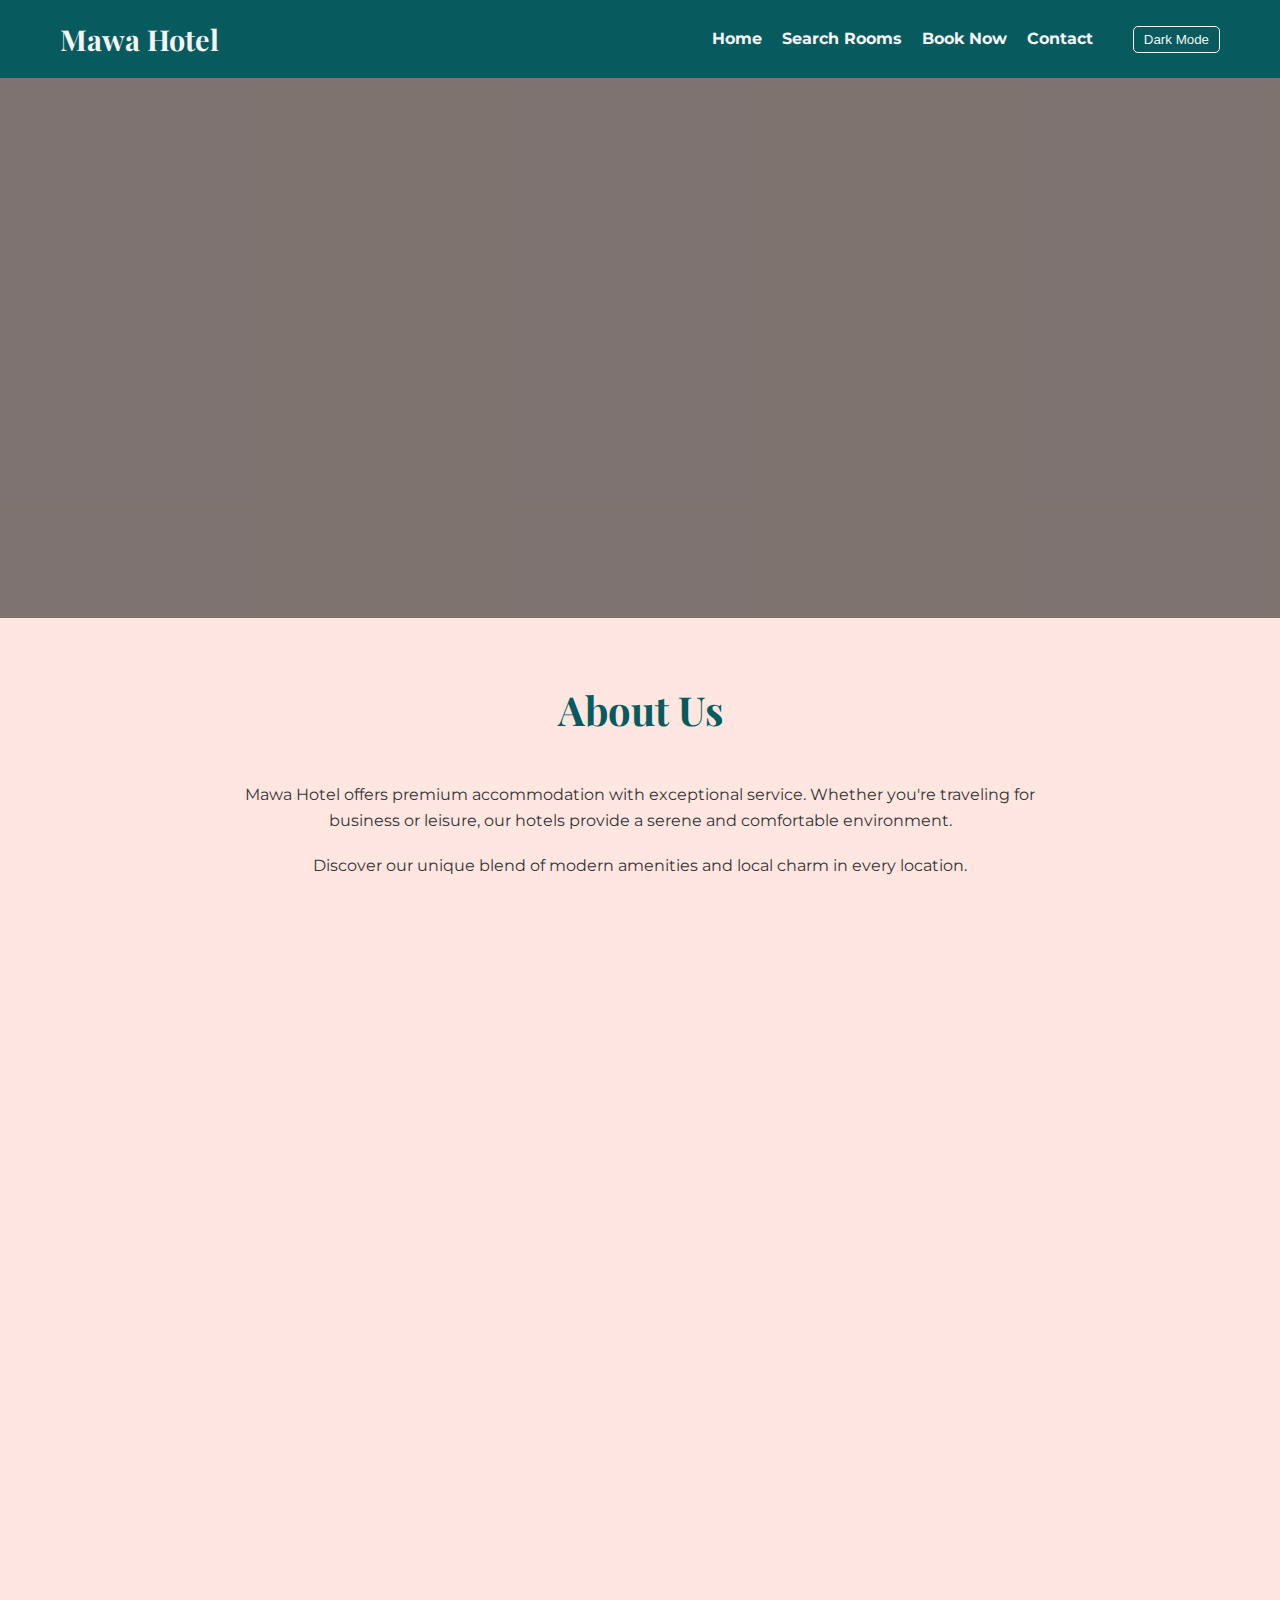
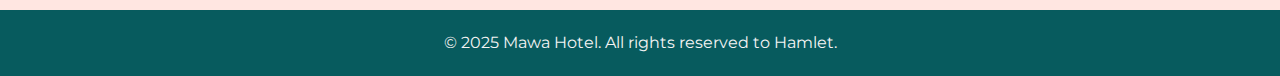
<file: index.html>
<!DOCTYPE html>
<html lang="en">
<head>
    <meta charset="UTF-8">
    <meta name="viewport" content="width=device-width, initial-scale=1.0">
    <title>Mawa Hotel - Welcome</title>
    <link rel="stylesheet" href="css/style.css">
    <link rel="stylesheet" href="css/responsive.css">
    <link href="https://fonts.googleapis.com/css2?family=Montserrat:wght@400;700&family=Playfair+Display:wght@400;700&display=swap" rel="stylesheet">
</head>
<body>
    <header class="navbar">
        <div class="container">
            <h1 class="logo"><a href="index.html">Mawa Hotel</a></h1>
            <nav>
                <ul>
                    <li><a href="index.html">Home</a></li>
                    <li><a href="search.html">Search Rooms</a></li>
                    <li><a href="booking.html">Book Now</a></li>
                    <li><a href="#contact">Contact</a></li>
                    <li><button id="darkModeToggle">Dark Mode</button></li>
                </ul>
            </nav>
        </div>
    </header>

    <main>
        <section class="hero">
            <div class="hero-content fade-in">
                <h2>Welcome to Mawa Hotel</h2>
                <p>Experience comfort and luxury across our various locations.</p>
                <a href="search.html" class="btn btn-primary">Find Your Perfect Room</a>
            </div>
        </section>

        <section class="about-us scroll-fade-in">
            <div class="container">
                <h2>About Us</h2>
                <p>Mawa Hotel offers premium accommodation with exceptional service. Whether you're traveling for business or leisure, our hotels provide a serene and comfortable environment.</p>
                <p>Discover our unique blend of modern amenities and local charm in every location.</p>
            </div>
        </section>

        <section class="locations scroll-fade-in">
            <div class="container">
                <h2>Our Locations</h2>
                <div class="location-grid">
                    <button class="location-btn" data-location="Mile 1">Mile 1</button>
                    <button class="location-btn" data-location="Mile 2">Mile 2</button>
                    <button class="location-btn" data-location="Mile 3">Mile 3</button>
                    <button class="location-btn" data-location="Mile 5">Mile 5</button>
                    <button class="location-btn" data-location="Mile 6">Mile 6</button>
                    </div>
            </div>
        </section>

        <section id="contact" class="contact scroll-fade-in">
            <div class="container">
                <h2>Contact Us</h2>
                <p>Have questions? Reach out to us!</p>
                <p>Email: info@mawahotel.com</p>
                <p>Phone: +237 675438798</p>
                <p>Address: Bamenda, Northwest Region, Cameroon</p>
            </div>
        </section>
    </main>

    <footer>
        <div class="container">
            <p>&copy; 2025 Mawa Hotel. All rights reserved to Hamlet.</p>
        </div>
    </footer>

    <script src="js/main.js"></script>
</body>
</html>
</file>
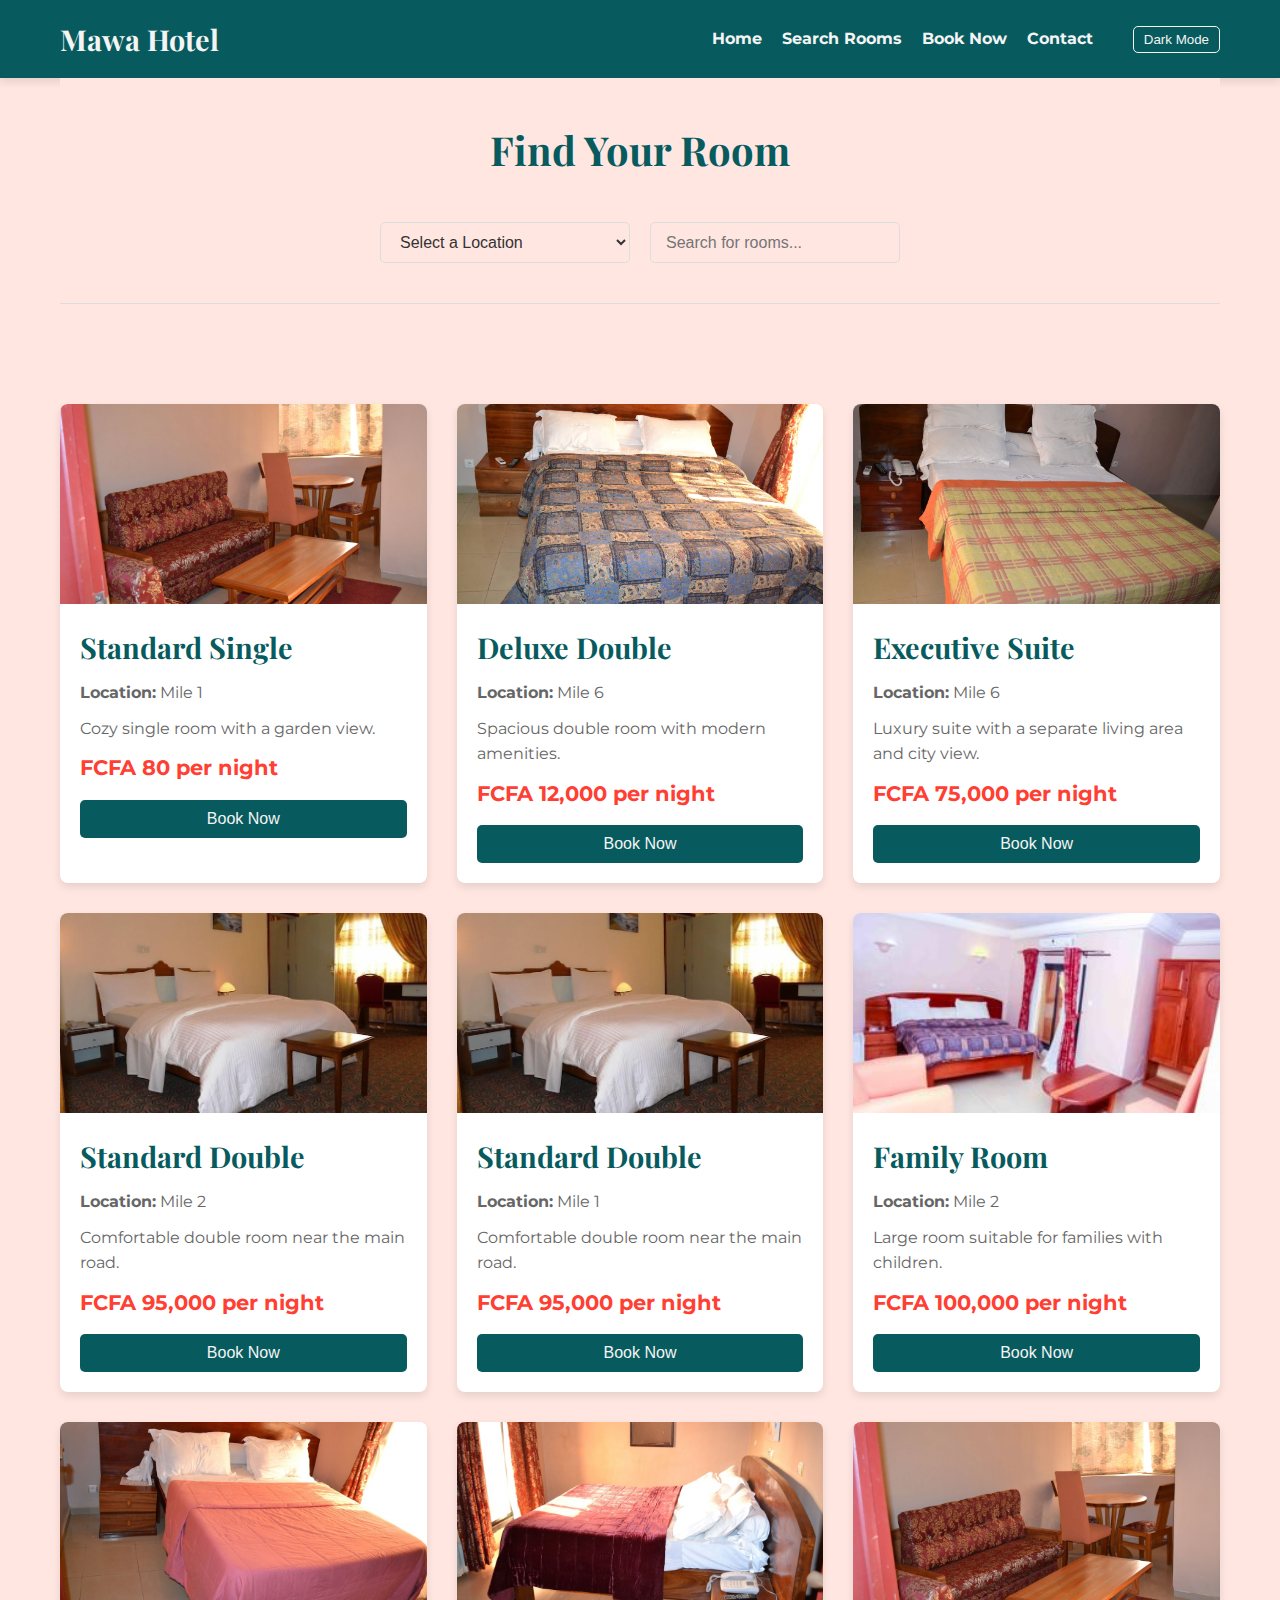
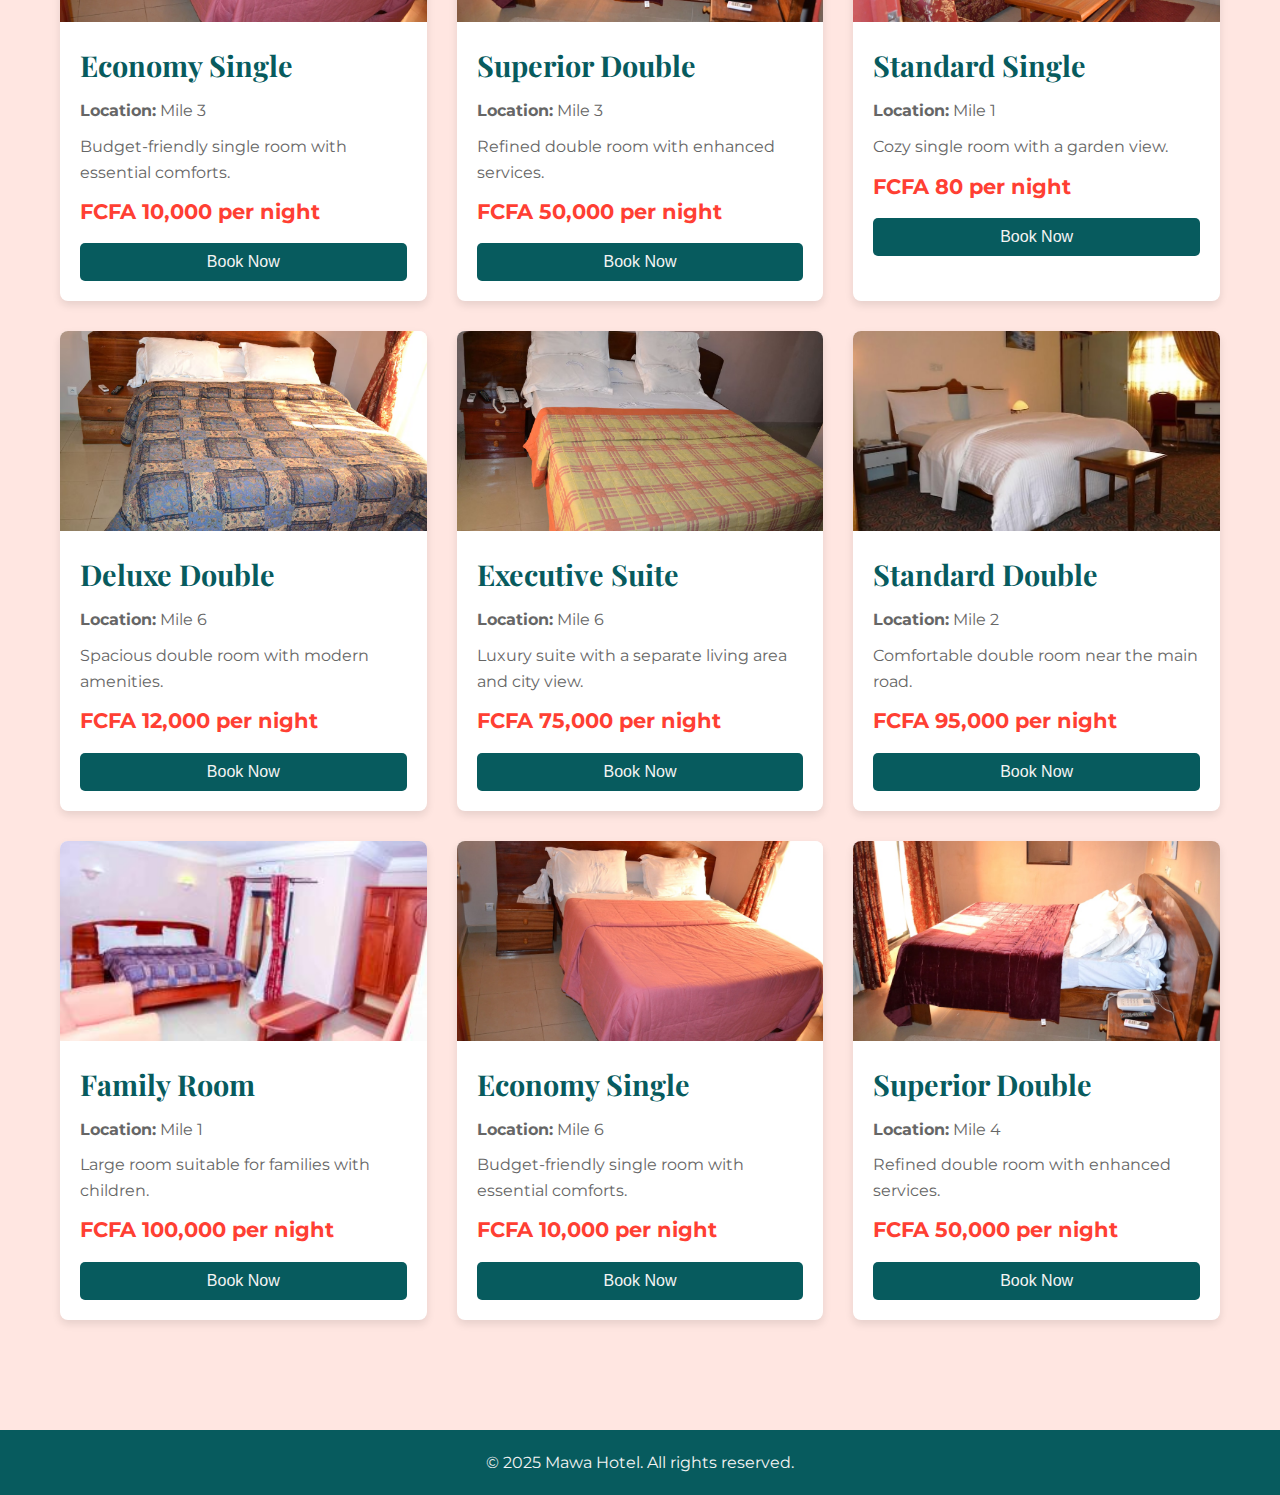
<file: booking.html>
<!DOCTYPE html>
<html lang="en">
<head>
    <meta charset="UTF-8">
    <meta name="viewport" content="width=device-width, initial-scale=1.0">
    <title>Mawa Hotel - Book Your Room</title>
    <link rel="stylesheet" href="css/style.css">
    <link rel="stylesheet" href="css/responsive.css">
    <link href="https://fonts.googleapis.com/css2?family=Montserrat:wght@400;700&family=Playfair+Display:wght@400;700&display=swap" rel="stylesheet">
</head>
<body>
    <header class="navbar">
        <div class="container">
            <h1 class="logo"><a href="index.html">Mawa Hotel</a></h1>
            <nav>
                <ul>
                    <li><a href="index.html">Home</a></li>
                    <li><a href="search.html">Search Rooms</a></li>
                    <li><a href="booking.html">Book Now</a></li>
                    <li><a href="#contact">Contact</a></li>
                    <li><button id="darkModeToggle">Dark Mode</button></li>
                </ul>
            </nav>
        </div>
    </header>

    <main class="container">
        <section class="booking-form-section">
            <h2>Book Your Stay</h2>
            <form id="bookingForm" class="booking-form">
                <div class="form-group">
                    <label for="fullName">Full Name:</label>
                    <input type="text" id="fullName" name="fullName" required>
                </div>
                <div class="form-group">
                    <label for="email">Email:</label>
                    <input type="email" id="email" name="email" required>
                </div>
                <div class="form-group">
                    <label for="phone">Phone:</label>
                    <input type="tel" id="phone" name="phone" required>
                </div>
                <div class="form-group">
                    <label for="checkInDate">Check-in Date:</label>
                    <input type="date" id="checkInDate" name="checkInDate" required>
                </div>
                <div class="form-group">
                    <label for="checkOutDate">Check-out Date:</label>
                    <input type="date" id="checkOutDate" name="checkOutDate" required>
                </div>
                <div class="form-group">
                    <label for="numGuests">Number of Guests:</label>
                    <input type="number" id="numGuests" name="numGuests" min="1" value="1" required>
                </div>

                <div class="room-details-summary">
                    <h3>Selected Room:</h3>
                    <p><strong>Room Type:</strong> <span id="selectedRoomType"></span></p>
                    <p><strong>Location:</strong> <span id="selectedRoomLocation"></span></p>
                    <p><strong>Price per night:</strong> $<span id="selectedRoomPrice"></span></p>
                    <p><strong>Total Price:</strong> $<span id="totalPrice">0.00</span></p>
                </div>

                <button type="submit" class="btn btn-primary">Proceed to Payment</button>
            </form>
        </section>
    </main>

    <footer>
        <div class="container">
            <p>&copy; 2025 Mawa Hotel. All rights reserved.</p>
        </div>
    </footer>

    <script src="js/main.js"></script>
    <script src="js/booking.js"></script>
</body>
</html>
</file>
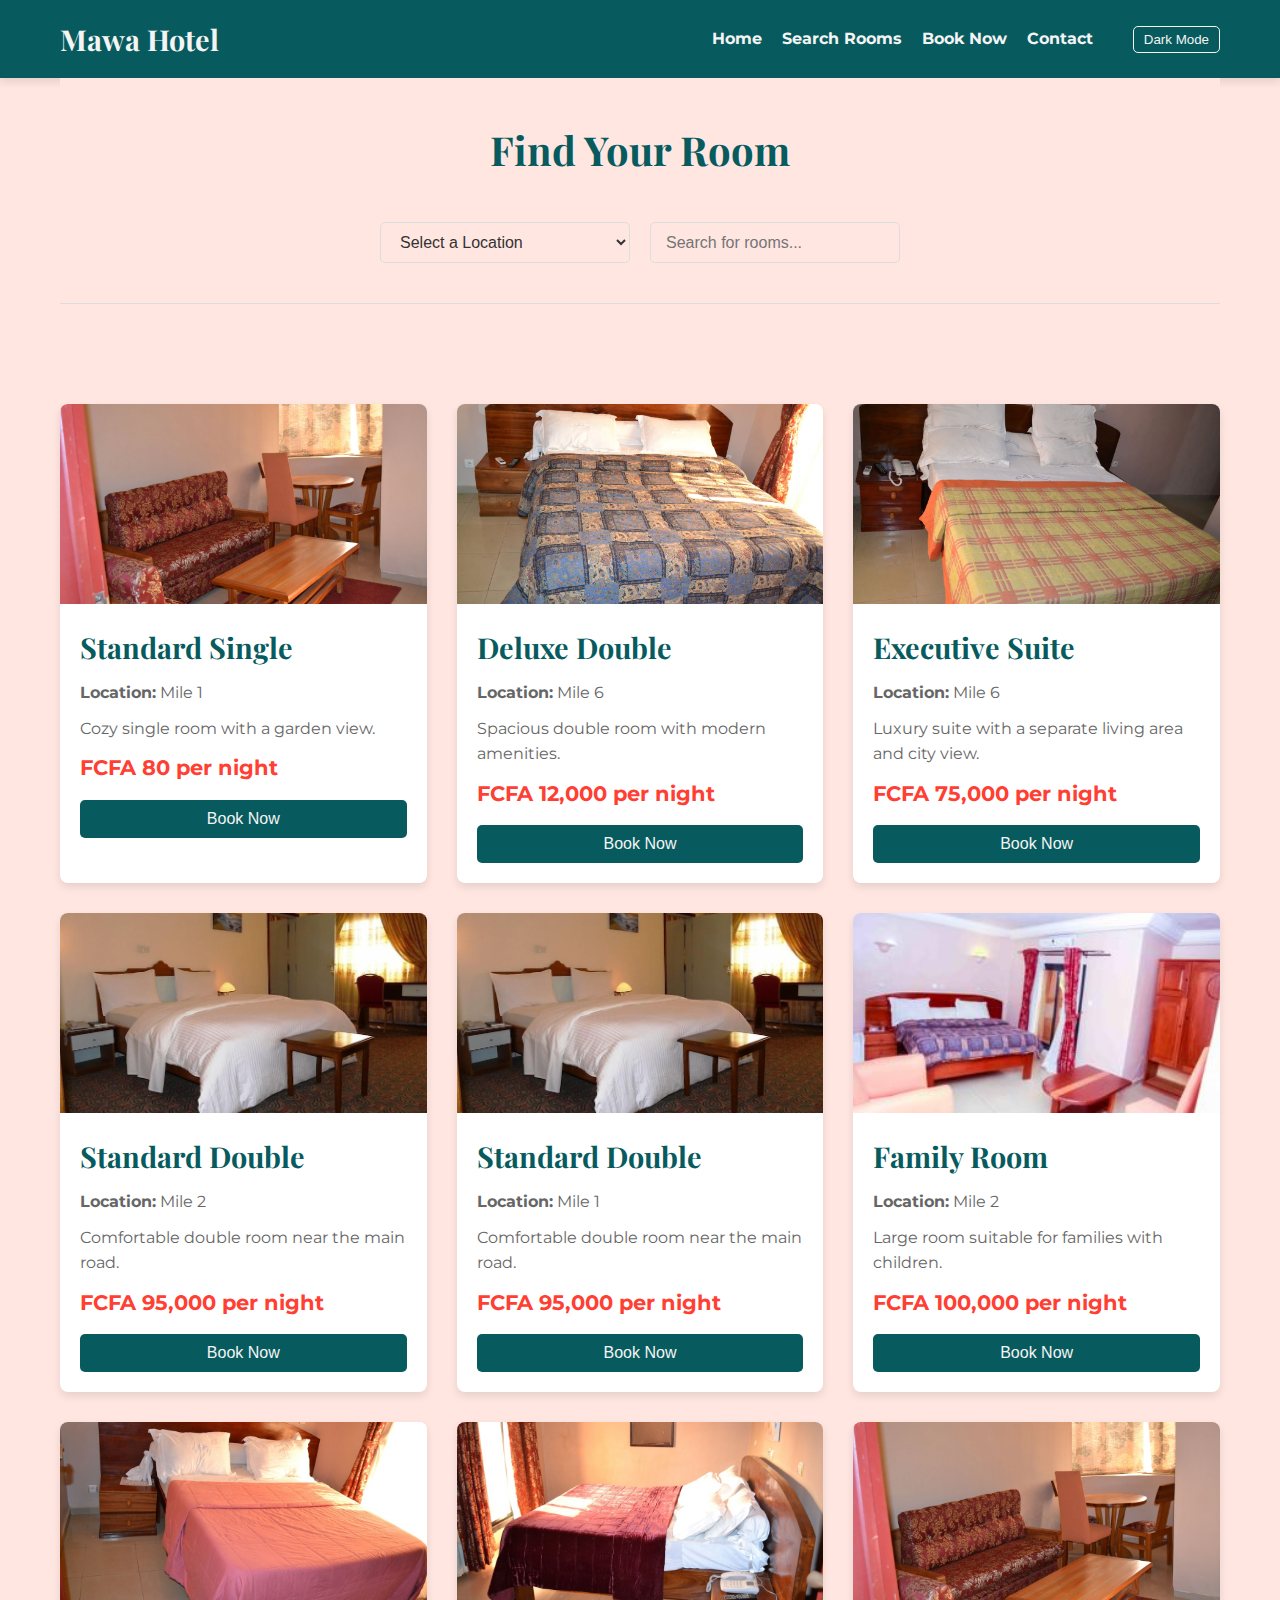
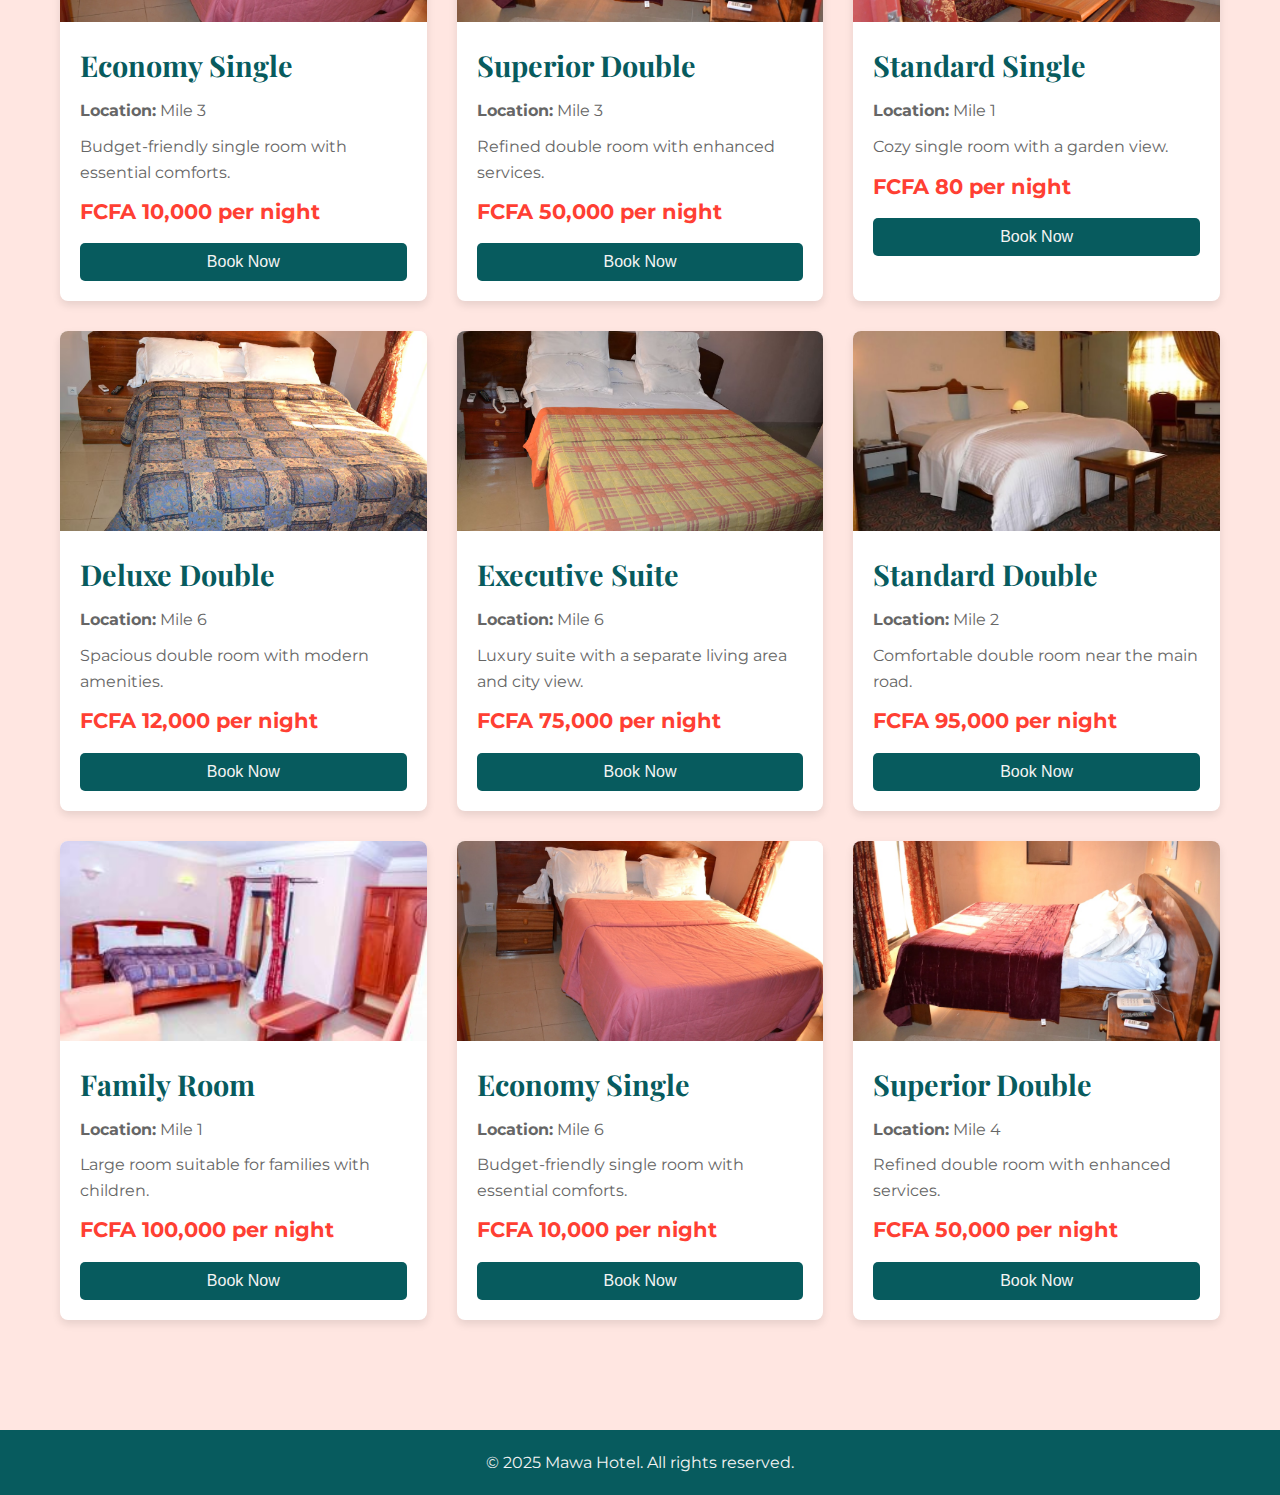
<file: payment.html>
<!DOCTYPE html>
<html lang="en">
<head>
    <meta charset="UTF-8">
    <meta name="viewport" content="width=device-width, initial-scale=1.0">
    <title>Mawa Hotel - Payment</title>
    <link rel="stylesheet" href="css/style.css">
    <link rel="stylesheet" href="css/responsive.css">
    <link href="https://fonts.googleapis.com/css2?family=Montserrat:wght@400;700&family=Playfair+Display:wght@400;700&display=swap" rel="stylesheet">
</head>
<body>
    <header class="navbar">
        <div class="container">
            <h1 class="logo"><a href="index.html">Mawa Hotel</a></h1>
            <nav>
                <ul>
                    <li><a href="index.html">Home</a></li>
                    <li><a href="search.html">Search Rooms</a></li>
                    <li><a href="booking.html">Book Now</a></li>
                    <li><a href="#contact">Contact</a></li>
                    <li><button id="darkModeToggle">Dark Mode</button></li>
                </ul>
            </nav>
        </div>
    </header>

    <main class="container">
        <section class="payment-section">
            <h2>Payment Details</h2>
            <form id="paymentForm" class="payment-form">
                <div class="form-group">
                    <label for="cardName">Card Holder Name:</label>
                    <input type="text" id="cardName" name="cardName" required>
                </div>
                <div class="form-group">
                    <label for="cardNumber">Card Number:</label>
                    <input type="text" id="cardNumber" name="cardNumber" maxlength="16" pattern="\d{16}" title="16-digit card number" required>
                </div>
                <div class="form-group form-row">
                    <div class="form-group-half">
                        <label for="expiryDate">Expiry Date (MM/YY):</label>
                        <input type="text" id="expiryDate" name="expiryDate" placeholder="MM/YY" maxlength="5" pattern="(0[1-9]|1[0-2])\/\d{2}" required>
                    </div>
                    <div class="form-group-half">
                        <label for="cvv">CVV:</label>
                        <input type="text" id="cvv" name="cvv" maxlength="3" pattern="\d{3}" required>
                    </div>
                </div>
                <button type="submit" class="btn btn-primary">Confirm Payment</button>
            </form>

            <div id="processingAnimation" class="processing-animation" style="display: none;">
                <div class="spinner"></div>
                <p>Processing your payment...</p>
            </div>
        </section>
    </main>

    <footer>
        <div class="container">
            <p>&copy; 2025 Mawa Hotel. All rights reserved.</p>
        </div>
    </footer>

    <script src="js/main.js"></script>
    <script src="js/payment.js"></script>
</body>
</html>
</file>
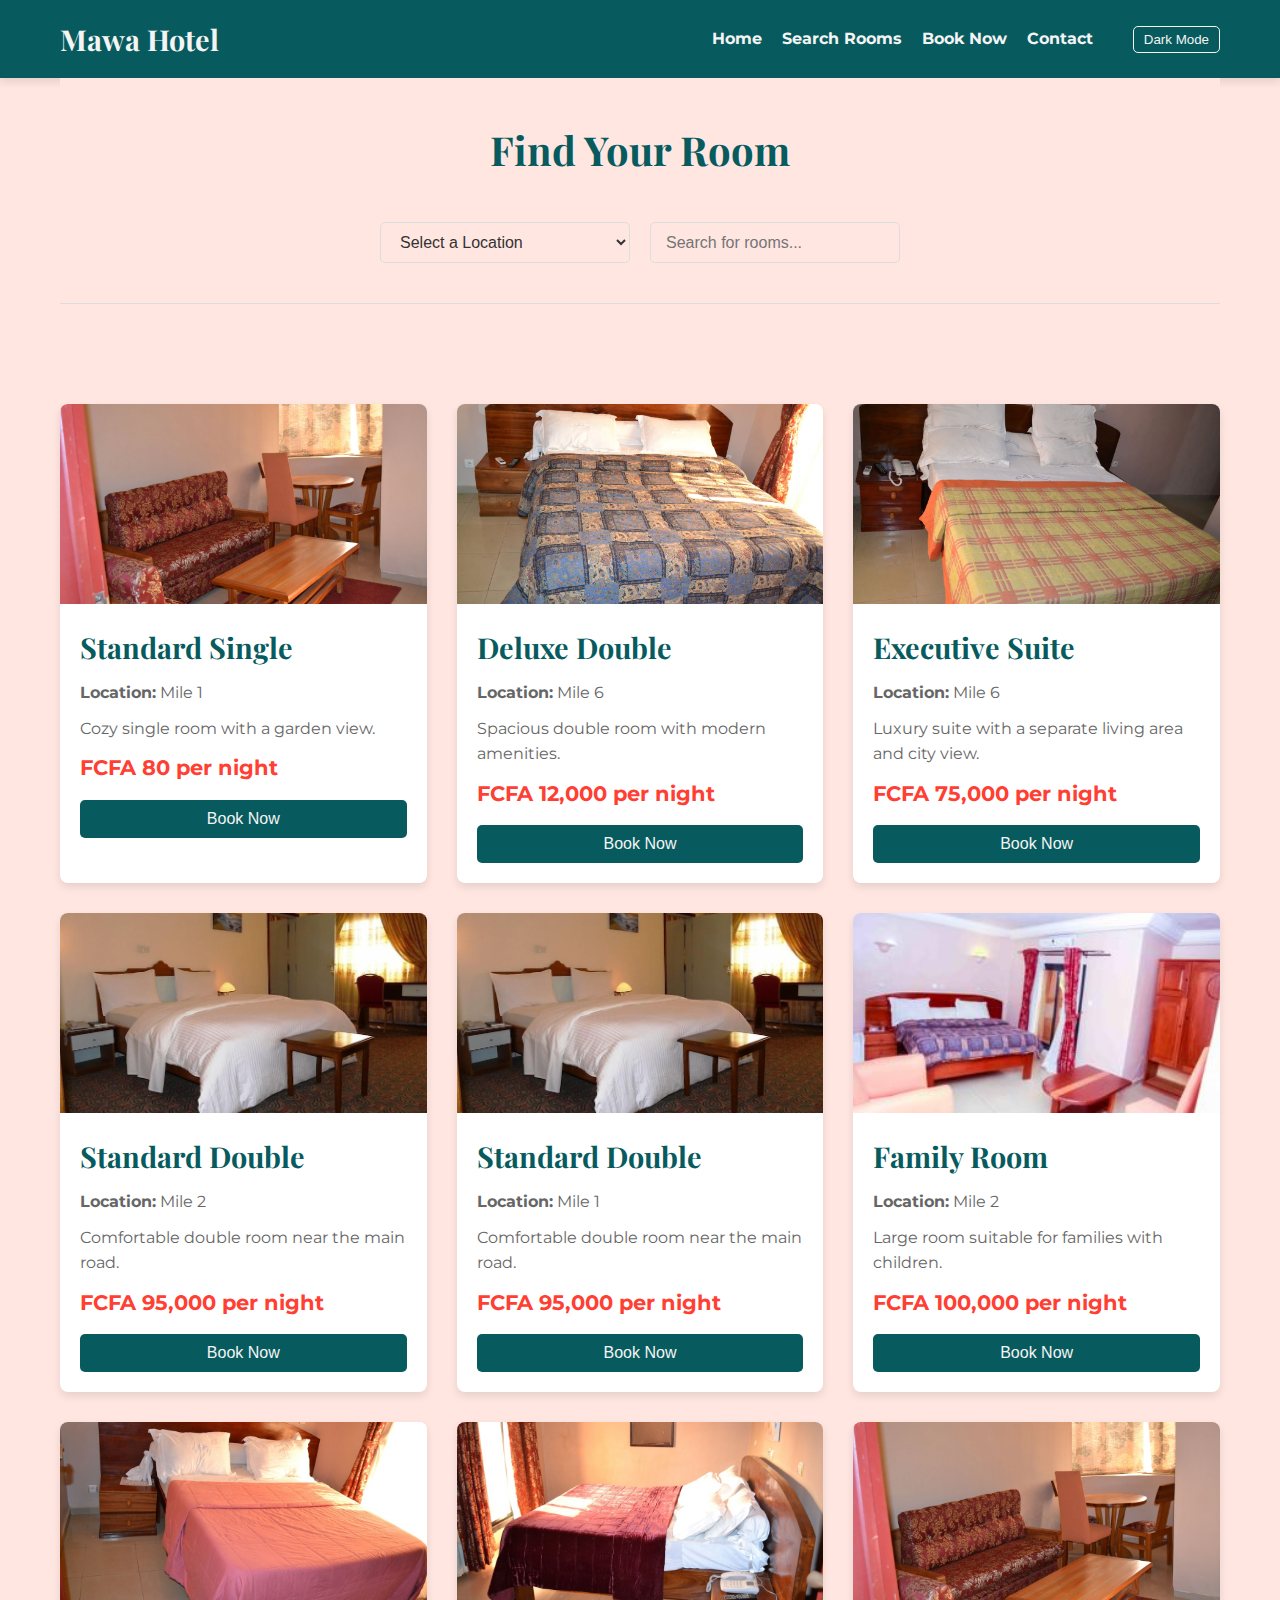
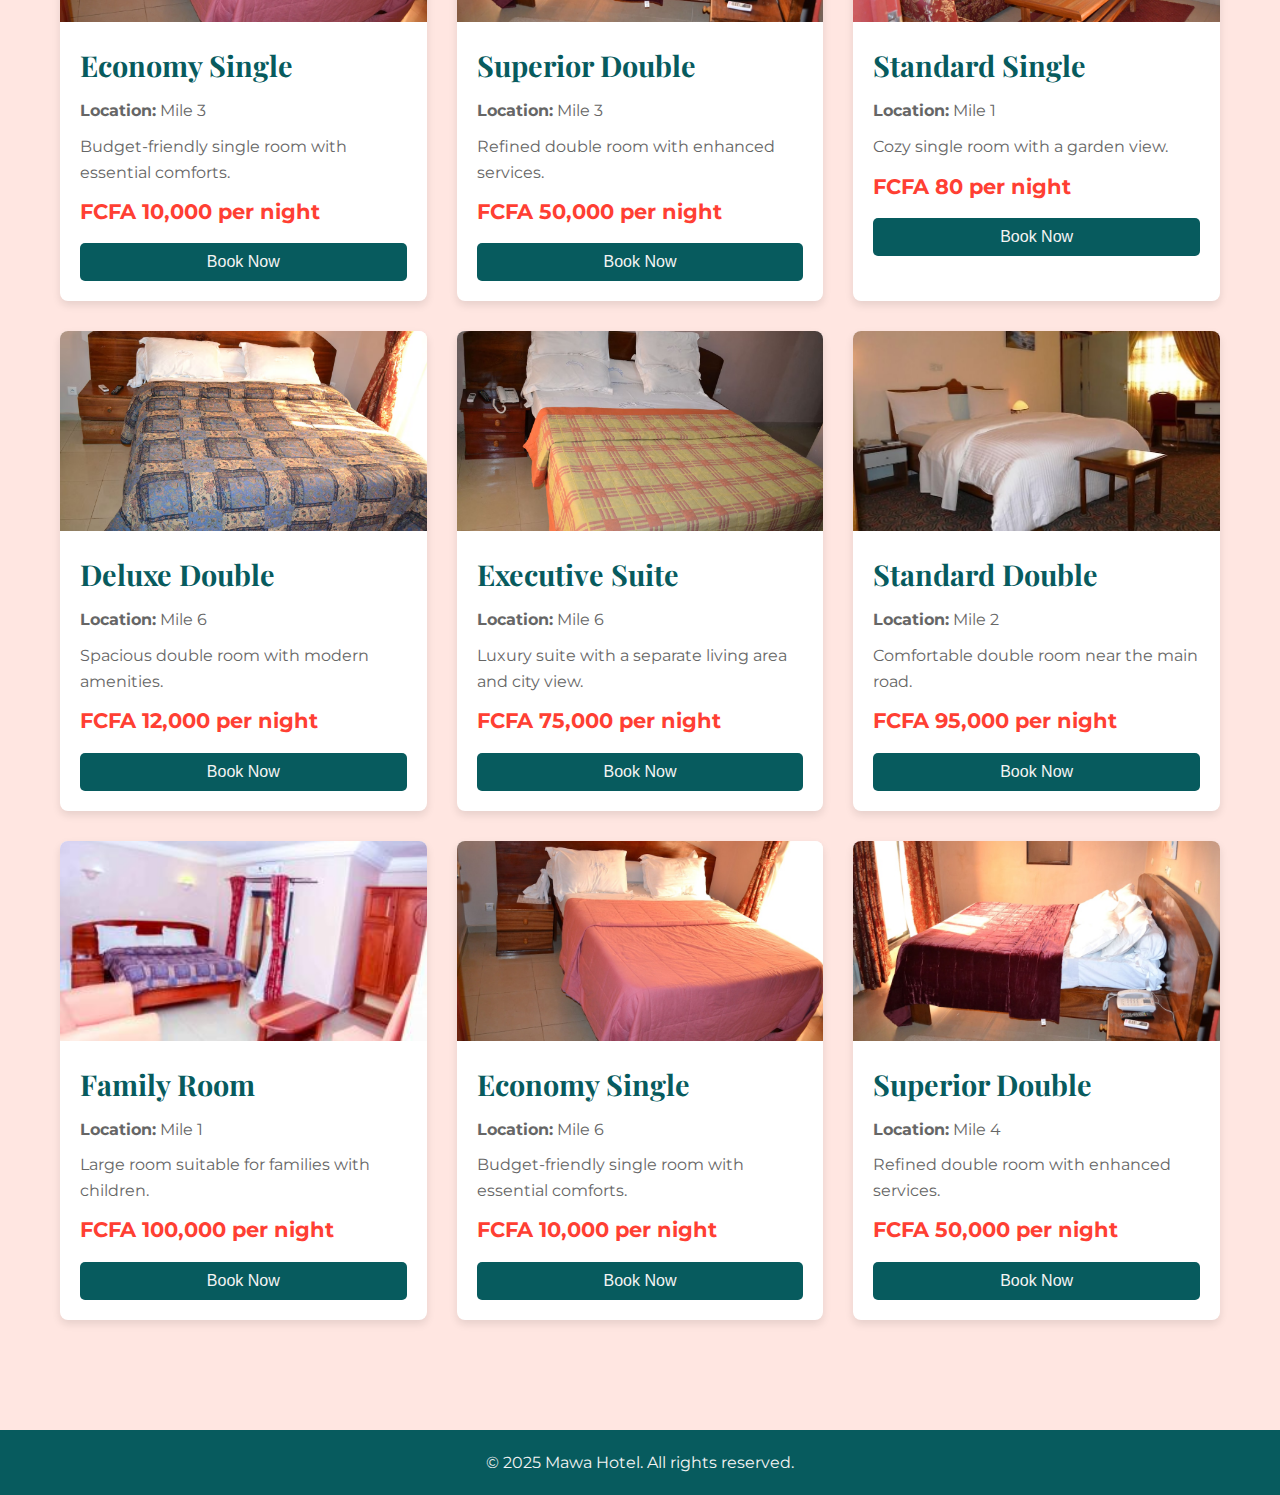
<file: search.html>
<!DOCTYPE html>
<html lang="en">
<head>
    <meta charset="UTF-8">
    <meta name="viewport" content="width=device-width, initial-scale=1.0">
    <title>Mawa Hotel - Search Rooms</title>
    <link rel="stylesheet" href="css/style.css">
    <link rel="stylesheet" href="css/responsive.css">
    <link href="https://fonts.googleapis.com/css2?family=Montserrat:wght@400;700&family=Playfair+Display:wght@400;700&display=swap" rel="stylesheet">
</head>
<body>
    <header class="navbar">
        <div class="container">
            <h1 class="logo"><a href="index.html">Mawa Hotel</a></h1>
            <nav>
                <ul>
                    <li><a href="index.html">Home</a></li>
                    <li><a href="search.html">Search Rooms</a></li>
                    <li><a href="booking.html">Book Now</a></li>
                    <li><a href="#contact">Contact</a></li>
                    <li><button id="darkModeToggle">Dark Mode</button></li>
                </ul>
            </nav>
        </div>
    </header>

    <main class="container">
        <section class="search-section">
            <h2>Find Your Room</h2>
            <div class="search-controls">
                <select id="locationSelect">
                    <option value="">Select a Location</option>
                    <option value="Mile 1">Mile 1</option>
                    <option value="Mile 2">Mile 2</option>
                    <option value="Mile 3">Mile 3</option>
                    <option value="Mile 4">Mile 4</option>
                    <option value="Mile 5">Mile 5</option>
                    <option value="Mile 6">Mile 6</option>
                    </select>
                <input type="text" id="roomSearchInput" placeholder="Search for rooms...">
            </div>
        </section>

        <section class="room-listings">
            <div id="roomListingsGrid" class="room-grid">
                </div>
            <p id="noRoomsMessage" style="display: none;">No rooms available for this selection.</p>
        </section>
    </main>

    <footer>
        <div class="container">
            <p>&copy; 2025 Mawa Hotel. All rights reserved.</p>
        </div>
    </footer>

    <script src="js/main.js"></script>
    <script src="js/data.js"></script>
</body>
</html>
</file>
<file: css/style.css>
/* Google Fonts */
@import url('https://fonts.googleapis.com/css2?family=Montserrat:wght@400;700&family=Playfair+Display:wght@400;700&display=swap');

:root {
    --primary-color: #075B5E; /* Deep Teal */
    --accent-color: #FF3F33; /* Vivid Orange-Red */
    --background-color: #FFE6E1; /* Pale Peach/Off-White */
    --text-color: #333;
    --light-text-color: #f4f4f4;
    --neutral-color: #9FC87E; /* Muted Olive Green */
    --border-color: #ddd;
    --box-shadow: 0 4px 8px rgba(0, 0, 0, 0.1);
}

/* Dark Mode Variables */
body.dark-mode {
    --primary-color: #9FC87E;
    --accent-color: #FF3F33;
    --background-color: #333;
    --text-color: #FFE6E1;
    --light-text-color: #333;
    --border-color: #555;
    --box-shadow: 0 4px 12px rgba(0, 0, 0, 0.3);
}

* {
    margin: 0;
    padding: 0;
    box-sizing: border-box;
}

body {
    font-family: 'Montserrat', sans-serif;
    line-height: 1.6;
    color: var(--text-color);
    background-color: var(--background-color);
    transition: background-color 0.3s ease, color 0.3s ease;
}

.container {
    max-width: 1200px;
    margin: 0 auto;
    padding: 0 20px;
}

a {
    color: var(--primary-color);
    text-decoration: none;
    transition: color 0.3s ease;
}

a:hover {
    color: var(--accent-color);
}

ul {
    list-style: none;
}

/* Buttons */
.btn {
    display: inline-block;
    background: var(--primary-color);
    color: var(--light-text-color);
    padding: 10px 20px;
    border: none;
    border-radius: 5px;
    cursor: pointer;
    font-size: 1rem;
    transition: background-color 0.3s ease, transform 0.2s ease;
}

.btn:hover {
    background-color: var(--accent-color);
    transform: translateY(-2px);
}

.btn-primary {
    background-color: var(--primary-color);
}

.btn-secondary {
    background-color: var(--neutral-color);
    color: var(--text-color);
}

.btn-secondary:hover {
    background-color: darken(var(--neutral-color), 10%);
    color: var(--light-text-color);
}

/* Navbar */
.navbar {
    background-color: var(--primary-color);
    color: var(--light-text-color);
    padding: 1rem 0;
    box-shadow: var(--box-shadow);
}

.navbar .container {
    display: flex;
    justify-content: space-between;
    align-items: center;
}

.navbar .logo {
    font-family: 'Playfair Display', serif;
    font-size: 1.8rem;
    margin: 0;
}

.navbar .logo a {
    color: var(--light-text-color);
}

.navbar nav ul {
    display: flex;
}

.navbar nav ul li {
    margin-left: 20px;
}

.navbar nav ul li a {
    color: var(--light-text-color);
    font-weight: bold;
    padding: 5px 0;
    position: relative;
}

.navbar nav ul li a::after {
    content: '';
    position: absolute;
    width: 0;
    height: 2px;
    background: var(--accent-color);
    left: 0;
    bottom: 0;
    transition: width 0.3s ease-in-out;
}

.navbar nav ul li a:hover::after,
.navbar nav ul li a.active::after {
    width: 100%;
}

#darkModeToggle {
    background: none;
    border: 1px solid var(--light-text-color);
    color: var(--light-text-color);
    padding: 5px 10px;
    border-radius: 5px;
    cursor: pointer;
    margin-left: 20px;
    transition: background-color 0.3s ease;
}

#darkModeToggle:hover {
    background-color: var(--accent-color);
    border-color: var(--accent-color);
}

/* Hero Section */
.hero {
    background: linear-gradient(rgba(0, 0, 0, 0.5), rgba(0, 0, 0, 0.5)), url('https://via.placeholder.com/1500x800/075B5E/FFE6E1?text=Mawa+Hotel+Exterior') no-repeat center center/cover;
    color: #fff;
    text-align: center;
    padding: 100px 20px;
    display: flex;
    align-items: center;
    justify-content: center;
    min-height: 60vh;
}

.hero-content {
    max-width: 800px;
}

.hero h2 {
    font-family: 'Playfair Display', serif;
    font-size: 3rem;
    margin-bottom: 15px;
    animation: fadeInDown 1s ease-out;
}

.hero p {
    font-size: 1.2rem;
    margin-bottom: 30px;
    animation: fadeInUp 1s ease-out 0.3s;
}

/* Sections */
section {
    padding: 60px 0;
}

section:nth-child(odd) {
    background-color: var(--background-color);
}

section:nth-child(even) {
    background-color: lighten(var(--background-color), 5%); /* Slightly different shade */
}

h2 {
    font-family: 'Playfair Display', serif;
    font-size: 2.5rem;
    text-align: center;
    margin-bottom: 40px;
    color: var(--primary-color);
}

/* About Us */
.about-us p {
    text-align: center;
    max-width: 800px;
    margin: 0 auto 20px auto;
}

/* Locations */
.location-grid {
    display: grid;
    grid-template-columns: repeat(auto-fit, minmax(150px, 1fr));
    gap: 20px;
    justify-content: center;
    margin-top: 30px;
}

.location-btn {
    background-color: var(--primary-color);
    color: var(--light-text-color);
    padding: 15px 20px;
    border: none;
    border-radius: 8px;
    font-size: 1.1rem;
    cursor: pointer;
    transition: background-color 0.3s ease, transform 0.2s ease;
}

.location-btn:hover {
    background-color: var(--accent-color);
    transform: translateY(-3px);
    box-shadow: var(--box-shadow);
}

/* Search Controls */
.search-section {
    text-align: center;
    padding: 40px 0;
    background-color: var(--background-color);
    border-bottom: 1px solid var(--border-color);
}

.search-controls {
    display: flex;
    justify-content: center;
    gap: 20px;
    margin-top: 20px;
}

.search-controls select,
.search-controls input[type="text"] {
    padding: 10px 15px;
    border: 1px solid var(--border-color);
    border-radius: 5px;
    font-size: 1rem;
    width: 250px;
    background-color: var(--background-color);
    color: var(--text-color);
}

/* Room Listings */
.room-grid {
    display: grid;
    grid-template-columns: repeat(auto-fit, minmax(300px, 1fr));
    gap: 30px;
    margin-top: 40px;
}

.room-card {
    background-color: #fff;
    border-radius: 8px;
    box-shadow: var(--box-shadow);
    overflow: hidden;
    transition: transform 0.3s ease, box-shadow 0.3s ease;
}

.room-card:hover {
    transform: translateY(-5px);
    box-shadow: 0 8px 16px rgba(0, 0, 0, 0.15);
}

.room-card img {
    width: 100%;
    height: 200px;
    object-fit: cover;
    display: block;
}

.room-card-content {
    padding: 20px;
}

.room-card h3 {
    font-family: 'Playfair Display', serif;
    font-size: 1.8rem;
    margin-bottom: 10px;
    color: var(--primary-color);
}

.room-card p {
    margin-bottom: 10px;
    color: #666;
}

.room-card .price {
    font-size: 1.3rem;
    font-weight: bold;
    color: var(--accent-color);
    margin-bottom: 15px;
}

.room-card .btn {
    width: 100%;
    text-align: center;
}

/* Booking Form */
.booking-form-section, .payment-section, .receipt-section {
    padding: 60px 20px;
    background-color: var(--background-color);
    border-radius: 10px;
    margin-top: 30px;
    box-shadow: var(--box-shadow);
}

.booking-form, .payment-form {
    max-width: 600px;
    margin: 0 auto;
}

.form-group {
    margin-bottom: 20px;
}

.form-group label {
    display: block;
    margin-bottom: 8px;
    font-weight: bold;
    color: var(--primary-color);
}

.form-group input[type="text"],
.form-group input[type="email"],
.form-group input[type="tel"],
.form-group input[type="date"],
.form-group input[type="number"] {
    width: 100%;
    padding: 12px;
    border: 1px solid var(--border-color);
    border-radius: 5px;
    font-size: 1rem;
    background-color: #fff;
    color: var(--text-color);
}

.form-group input:focus {
    outline: none;
    border-color: var(--primary-color);
    box-shadow: 0 0 5px rgba(var(--primary-color), 0.3);
}

.form-row {
    display: flex;
    gap: 20px;
}

.form-group-half {
    flex: 1;
}

.room-details-summary {
    background-color: var(--neutral-color);
    color: var(--light-text-color);
    padding: 20px;
    border-radius: 8px;
    margin-bottom: 30px;
}

.room-details-summary h3 {
    font-family: 'Playfair Display', serif;
    font-size: 1.5rem;
    margin-bottom: 10px;
    color: var(--light-text-color);
}

.room-details-summary p {
    margin-bottom: 8px;
    color: var(--light-text-color);
}

.room-details-summary strong {
    color: var(--accent-color);
}

/* Payment Processing */
.processing-animation {
    text-align: center;
    margin-top: 30px;
}

.spinner {
    border: 8px solid rgba(0, 0, 0, 0.1);
    border-top: 8px solid var(--primary-color);
    border-radius: 50%;
    width: 50px;
    height: 50px;
    animation: spin 1s linear infinite;
    margin: 0 auto 15px auto;
}

@keyframes spin {
    0% { transform: rotate(0deg); }
    100% { transform: rotate(360deg); }
}

/* Receipt Page */
.receipt-details {
    background-color: #fff;
    padding: 30px;
    border-radius: 8px;
    box-shadow: var(--box-shadow);
    margin-bottom: 30px;
}

.receipt-details p {
    font-size: 1.1rem;
    margin-bottom: 10px;
}

.receipt-details strong {
    color: var(--primary-color);
    font-weight: bold;
}

.receipt-details span {
    color: var(--text-color);
}

#downloadPdfBtn {
    display: block;
    width: fit-content;
    margin: 0 auto;
}

/* Footer */
footer {
    background-color: var(--primary-color);
    color: var(--light-text-color);
    text-align: center;
    padding: 20px 0;
    margin-top: 50px;
}

/* Animations */
.fade-in {
    opacity: 0;
    animation: fadeIn 1s forwards;
}

@keyframes fadeIn {
    from { opacity: 0; }
    to { opacity: 1; }
}

.scroll-fade-in {
    opacity: 0;
    transform: translateY(20px);
    transition: opacity 0.8s ease-out, transform 0.8s ease-out;
}

.scroll-fade-in.is-visible {
    opacity: 1;
    transform: translateY(0);
}
</file>
<file: css/responsive.css>
@media (max-width: 768px) {
    .navbar .container {
        flex-direction: column;
        text-align: center;
    }

    .navbar nav ul {
        margin-top: 15px;
        flex-wrap: wrap;
        justify-content: center;
    }

    .navbar nav ul li {
        margin: 0 10px 10px 10px;
    }

    .hero h2 {
        font-size: 2.5rem;
    }

    .hero p {
        font-size: 1rem;
    }

    h2 {
        font-size: 2rem;
    }

    .location-grid {
        grid-template-columns: repeat(auto-fit, minmax(120px, 1fr));
    }

    .search-controls {
        flex-direction: column;
        gap: 15px;
    }

    .search-controls select,
    .search-controls input[type="text"] {
        width: 80%;
        max-width: 300px;
        margin: 0 auto;
    }

    .room-grid {
        grid-template-columns: 1fr; /* Single column on small screens */
    }

    .form-row {
        flex-direction: column;
        gap: 0; /* Remove gap in column layout */
    }

    .form-group-half {
        width: 100%;
        margin-bottom: 20px; /* Add margin between stacked half-groups */
    }

    .form-group-half:last-child {
        margin-bottom: 0;
    }
}

@media (max-width: 480px) {
    .hero h2 {
        font-size: 2rem;
    }

    .btn {
        padding: 8px 15px;
        font-size: 0.9rem;
    }

    .navbar nav ul li {
        margin: 0 5px 5px 5px;
    }

    .room-card {
        margin: 0 10px; /* Add some horizontal margin for very small screens */
    }
}
</file>
